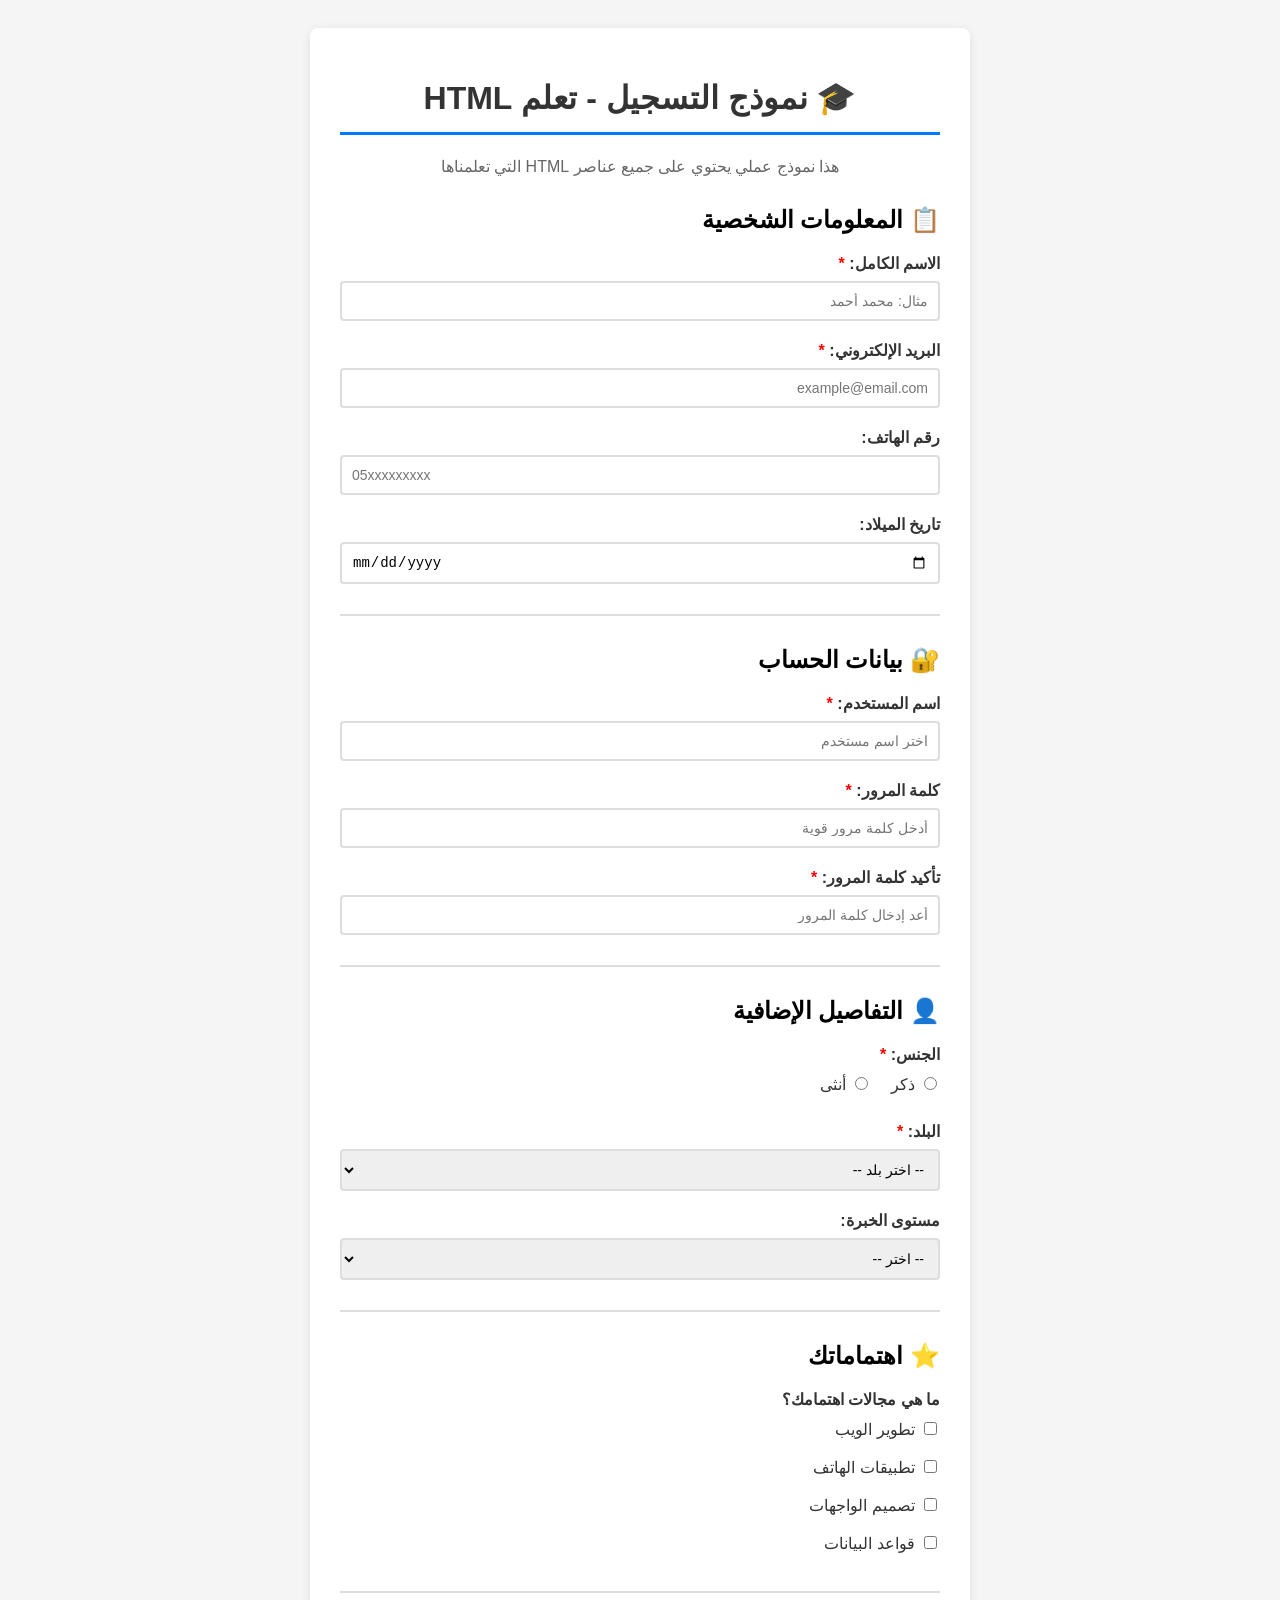
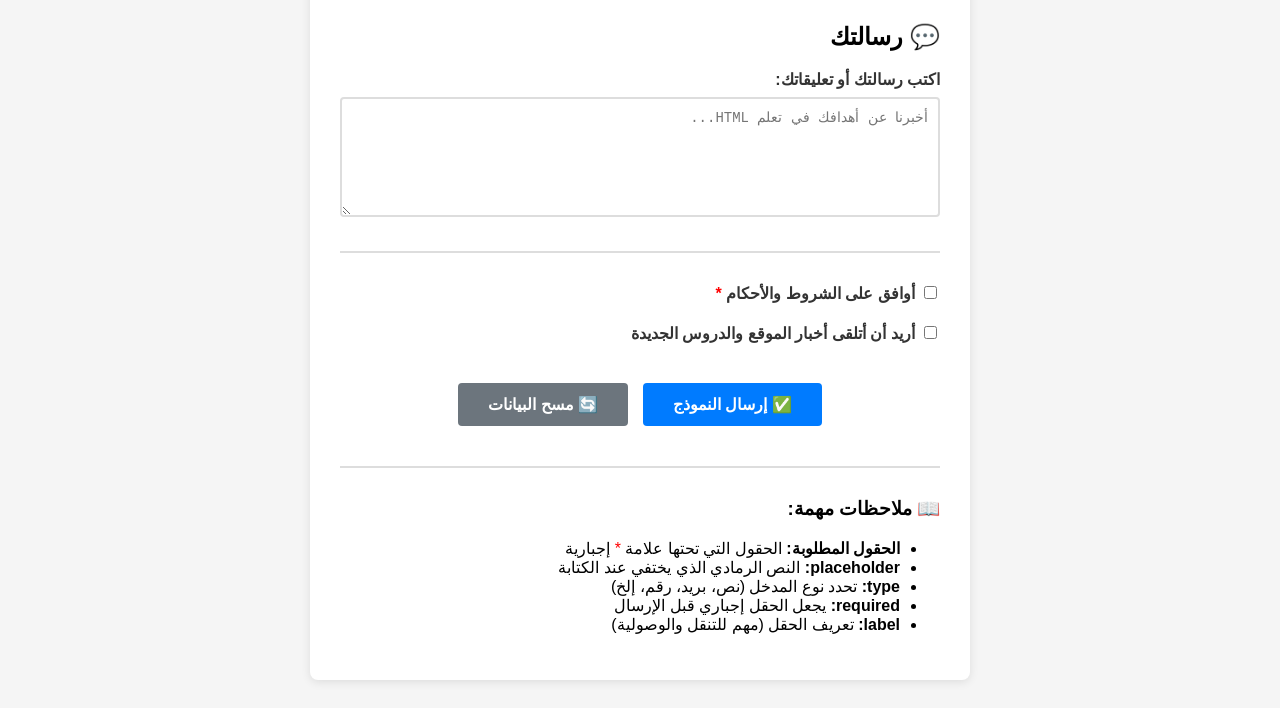
<file: form-example.html>
<!DOCTYPE html>
<html lang="ar">
<head>
    <meta charset="UTF-8">
    <meta name="viewport" content="width=device-width, initial-scale=1.0">
    <title>نموذج التسجيل - تعلم HTML</title>
    <style>
        body {
            font-family: Arial, sans-serif;
            background-color: #f5f5f5;
            padding: 20px;
            direction: rtl;
        }

        .container {
            max-width: 600px;
            margin: 0 auto;
            background-color: white;
            padding: 30px;
            border-radius: 8px;
            box-shadow: 0 2px 10px rgba(0, 0, 0, 0.1);
        }

        h1 {
            color: #333;
            text-align: center;
            border-bottom: 3px solid #007bff;
            padding-bottom: 15px;
        }

        p {
            color: #666;
            text-align: center;
            margin-bottom: 30px;
        }

        .form-group {
            margin-bottom: 20px;
        }

        label {
            display: block;
            margin-bottom: 8px;
            color: #333;
            font-weight: bold;
        }

        input[type="text"],
        input[type="email"],
        input[type="password"],
        input[type="number"],
        input[type="date"],
        input[type="tel"],
        select,
        textarea {
            width: 100%;
            padding: 10px;
            border: 2px solid #ddd;
            border-radius: 4px;
            font-size: 14px;
            box-sizing: border-box;
        }

        input[type="text"]:focus,
        input[type="email"]:focus,
        input[type="password"]:focus,
        input[type="number"]:focus,
        input[type="date"]:focus,
        input[type="tel"]:focus,
        select:focus,
        textarea:focus {
            outline: none;
            border-color: #007bff;
            box-shadow: 0 0 5px rgba(0, 123, 255, 0.3);
        }

        .radio-group,
        .checkbox-group {
            margin: 10px 0;
        }

        .radio-group label,
        .checkbox-group label {
            display: inline-block;
            margin-left: 15px;
            font-weight: normal;
        }

        input[type="radio"],
        input[type="checkbox"] {
            margin-left: 5px;
        }

        textarea {
            resize: vertical;
            min-height: 120px;
        }

        button {
            padding: 12px 30px;
            margin: 10px 5px;
            font-size: 16px;
            border: none;
            border-radius: 4px;
            cursor: pointer;
            font-weight: bold;
        }

        button[type="submit"] {
            background-color: #007bff;
            color: white;
        }

        button[type="submit"]:hover {
            background-color: #0056b3;
        }

        button[type="reset"] {
            background-color: #6c757d;
            color: white;
        }

        button[type="reset"]:hover {
            background-color: #545b62;
        }

        .button-group {
            text-align: center;
            margin-top: 30px;
        }

        hr {
            margin: 30px 0;
            border: none;
            border-top: 2px solid #ddd;
        }
    </style>
</head>
<body>
    <div class="container">
        <h1>🎓 نموذج التسجيل - تعلم HTML</h1>
        <p>هذا نموذج عملي يحتوي على جميع عناصر HTML التي تعلمناها</p>

        <form action="/submit" method="POST">
            <!-- قسم المعلومات الشخصية -->
            <h2>📋 المعلومات الشخصية</h2>

            <div class="form-group">
                <label for="fullname">الاسم الكامل: <span style="color: red;">*</span></label>
                <input type="text" id="fullname" name="fullname" placeholder="مثال: محمد أحمد" required>
            </div>

            <div class="form-group">
                <label for="email">البريد الإلكتروني: <span style="color: red;">*</span></label>
                <input type="email" id="email" name="email" placeholder="example@email.com" required>
            </div>

            <div class="form-group">
                <label for="phone">رقم الهاتف:</label>
                <input type="tel" id="phone" name="phone" placeholder="05xxxxxxxxx">
            </div>

            <div class="form-group">
                <label for="birthday">تاريخ الميلاد:</label>
                <input type="date" id="birthday" name="birthday">
            </div>

            <hr>

            <!-- قسم بيانات الحساب -->
            <h2>🔐 بيانات الحساب</h2>

            <div class="form-group">
                <label for="username">اسم المستخدم: <span style="color: red;">*</span></label>
                <input type="text" id="username" name="username" placeholder="اختر اسم مستخدم" required>
            </div>

            <div class="form-group">
                <label for="password">كلمة المرور: <span style="color: red;">*</span></label>
                <input type="password" id="password" name="password" placeholder="أدخل كلمة مرور قوية" required>
            </div>

            <div class="form-group">
                <label for="confirm-password">تأكيد كلمة المرور: <span style="color: red;">*</span></label>
                <input type="password" id="confirm-password" name="confirm-password" placeholder="أعد إدخال كلمة المرور" required>
            </div>

            <hr>

            <!-- قسم التفاصيل الإضافية -->
            <h2>👤 التفاصيل الإضافية</h2>

            <div class="form-group">
                <label>الجنس: <span style="color: red;">*</span></label>
                <div class="radio-group">
                    <label>
                        <input type="radio" name="gender" value="ذكر" required>
                        ذكر
                    </label>
                    <label>
                        <input type="radio" name="gender" value="أنثى">
                        أنثى
                    </label>
                </div>
            </div>

            <div class="form-group">
                <label for="country">البلد: <span style="color: red;">*</span></label>
                <select id="country" name="country" required>
                    <option value="">-- اختر بلد --</option>
                    <option value="sa">🇸🇦 السعودية</option>
                    <option value="ae">🇦🇪 الإمارات العربية المتحدة</option>
                    <option value="eg">🇪🇬 مصر</option>
                    <option value="jo">🇯🇴 الأردن</option>
                    <option value="kw">🇰🇼 الكويت</option>
                    <option value="qa">🇶🇦 قطر</option>
                    <option value="om">🇴🇲 عمان</option>
                    <option value="bh">🇧🇭 البحرين</option>
                    <option value="other">🌍 دول أخرى</option>
                </select>
            </div>

            <div class="form-group">
                <label for="experience">مستوى الخبرة:</label>
                <select id="experience" name="experience">
                    <option value="">-- اختر --</option>
                    <option value="beginner">🟢 مبتدئ</option>
                    <option value="intermediate">🟡 متوسط</option>
                    <option value="advanced">🔴 متقدم</option>
                </select>
            </div>

            <hr>

            <!-- قسم الاهتمامات -->
            <h2>⭐ اهتماماتك</h2>

            <div class="form-group">
                <label>ما هي مجالات اهتمامك؟</label>
                <div class="checkbox-group">
                    <label>
                        <input type="checkbox" name="interest" value="web">
                        تطوير الويب
                    </label>
                </div>
                <div class="checkbox-group">
                    <label>
                        <input type="checkbox" name="interest" value="mobile">
                        تطبيقات الهاتف
                    </label>
                </div>
                <div class="checkbox-group">
                    <label>
                        <input type="checkbox" name="interest" value="design">
                        تصميم الواجهات
                    </label>
                </div>
                <div class="checkbox-group">
                    <label>
                        <input type="checkbox" name="interest" value="database">
                        قواعد البيانات
                    </label>
                </div>
            </div>

            <hr>

            <!-- قسم الرسالة -->
            <h2>💬 رسالتك</h2>

            <div class="form-group">
                <label for="message">اكتب رسالتك أو تعليقاتك:</label>
                <textarea id="message" name="message" placeholder="أخبرنا عن أهدافك في تعلم HTML..."></textarea>
            </div>

            <hr>

            <!-- قسم الموافقة -->
            <div class="form-group">
                <label>
                    <input type="checkbox" name="agree" required>
                    أوافق على <strong>الشروط والأحكام</strong> <span style="color: red;">*</span>
                </label>
            </div>

            <div class="form-group">
                <label>
                    <input type="checkbox" name="newsletter">
                    أريد أن أتلقى أخبار الموقع والدروس الجديدة
                </label>
            </div>

            <!-- أزرار الإرسال -->
            <div class="button-group">
                <button type="submit">✅ إرسال النموذج</button>
                <button type="reset">🔄 مسح البيانات</button>
            </div>
        </form>

        <hr>

        <!-- معلومات إضافية -->
        <h3>📖 ملاحظات مهمة:</h3>
        <ul>
            <li><strong>الحقول المطلوبة:</strong> الحقول التي تحتها علامة <span style="color: red;">*</span> إجبارية</li>
            <li><strong>placeholder:</strong> النص الرمادي الذي يختفي عند الكتابة</li>
            <li><strong>type:</strong> تحدد نوع المدخل (نص، بريد، رقم، إلخ)</li>
            <li><strong>required:</strong> يجعل الحقل إجباري قبل الإرسال</li>
            <li><strong>label:</strong> تعريف الحقل (مهم للتنقل والوصولية)</li>
        </ul>
    </div>
</body>
</html>
</file>
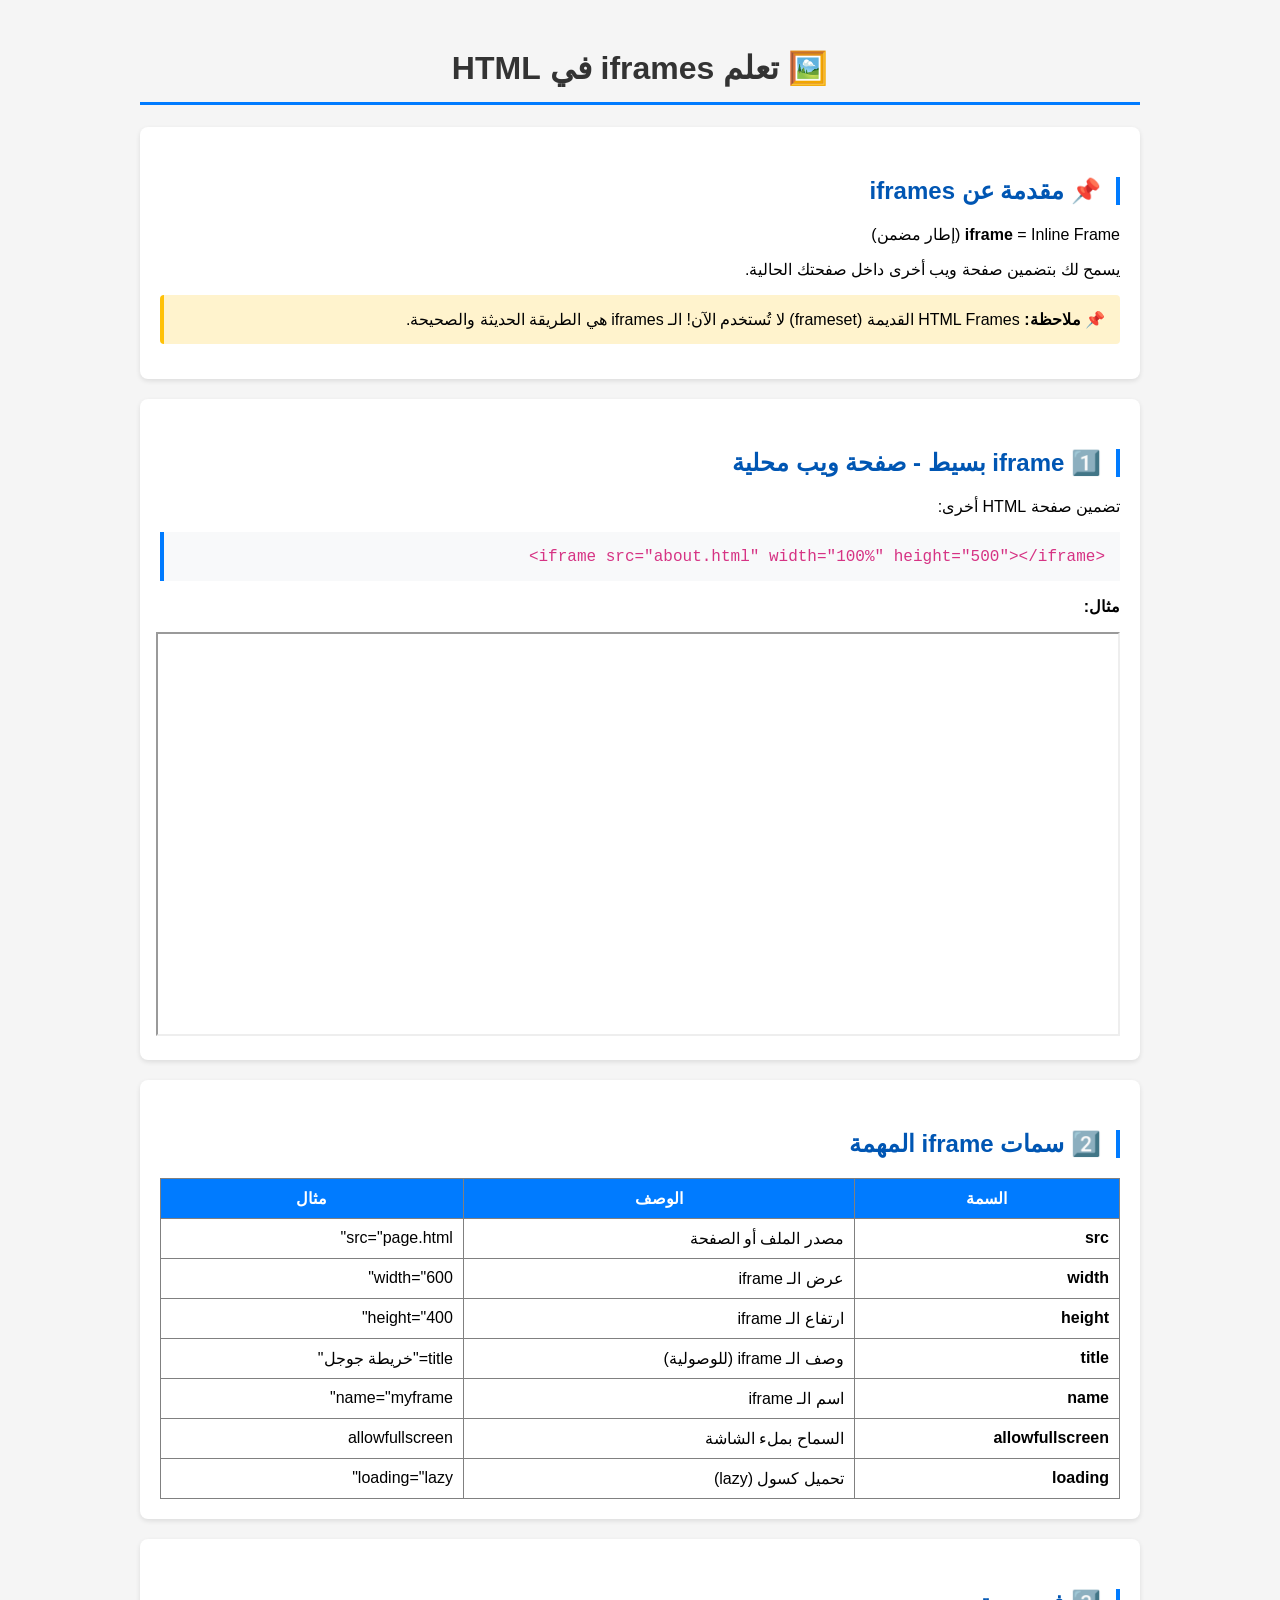
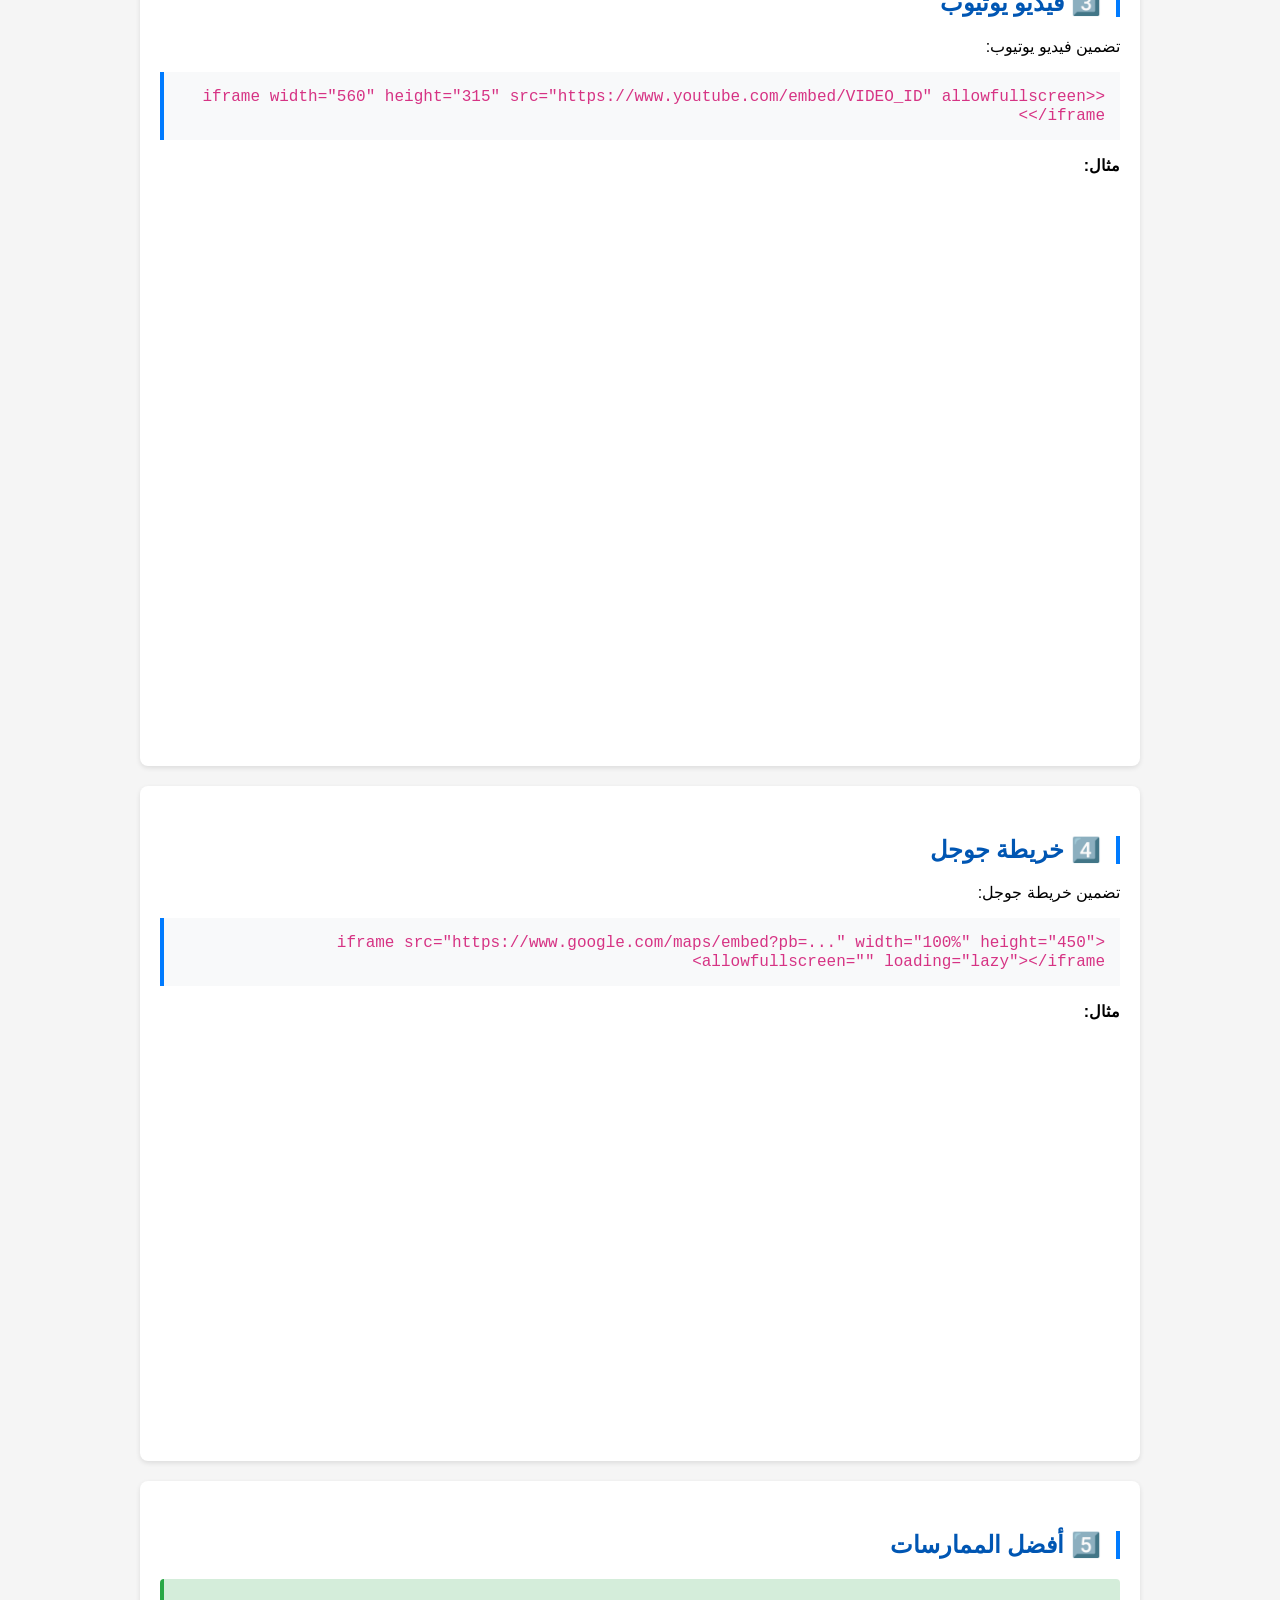
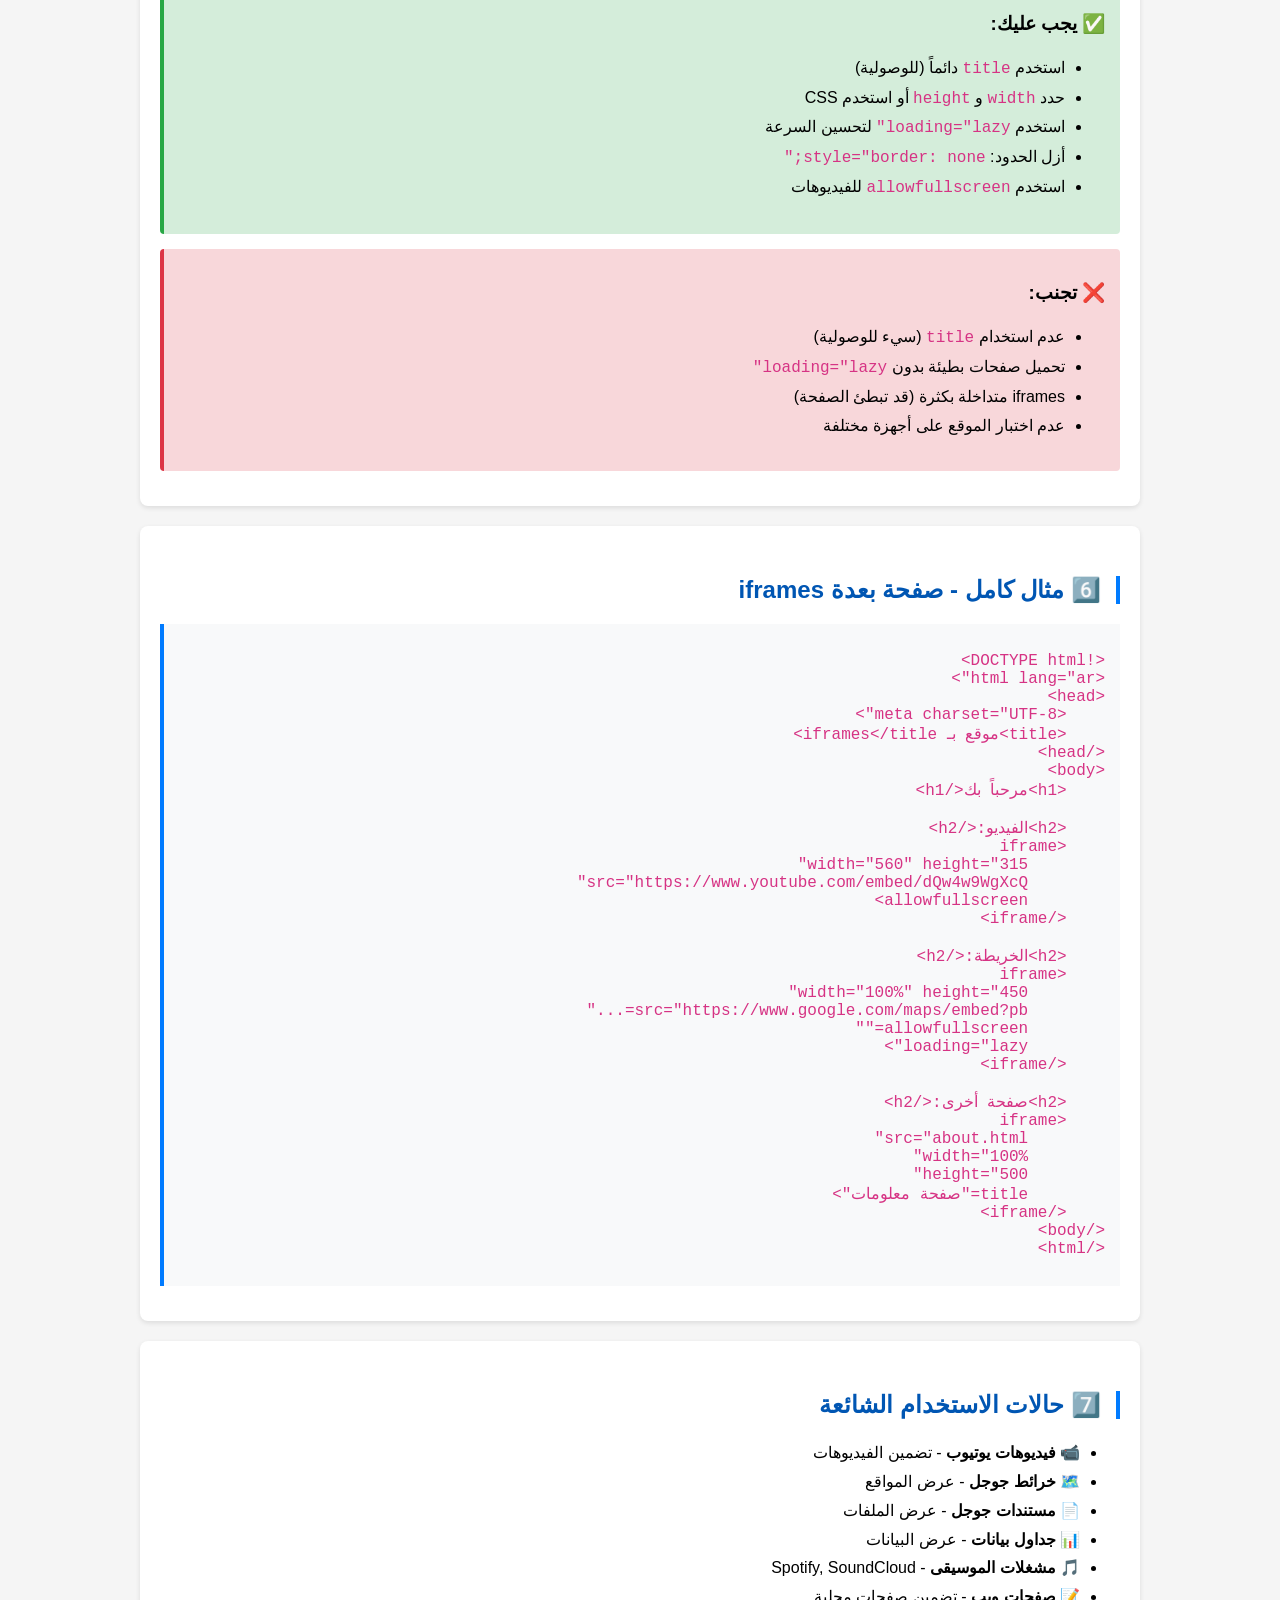
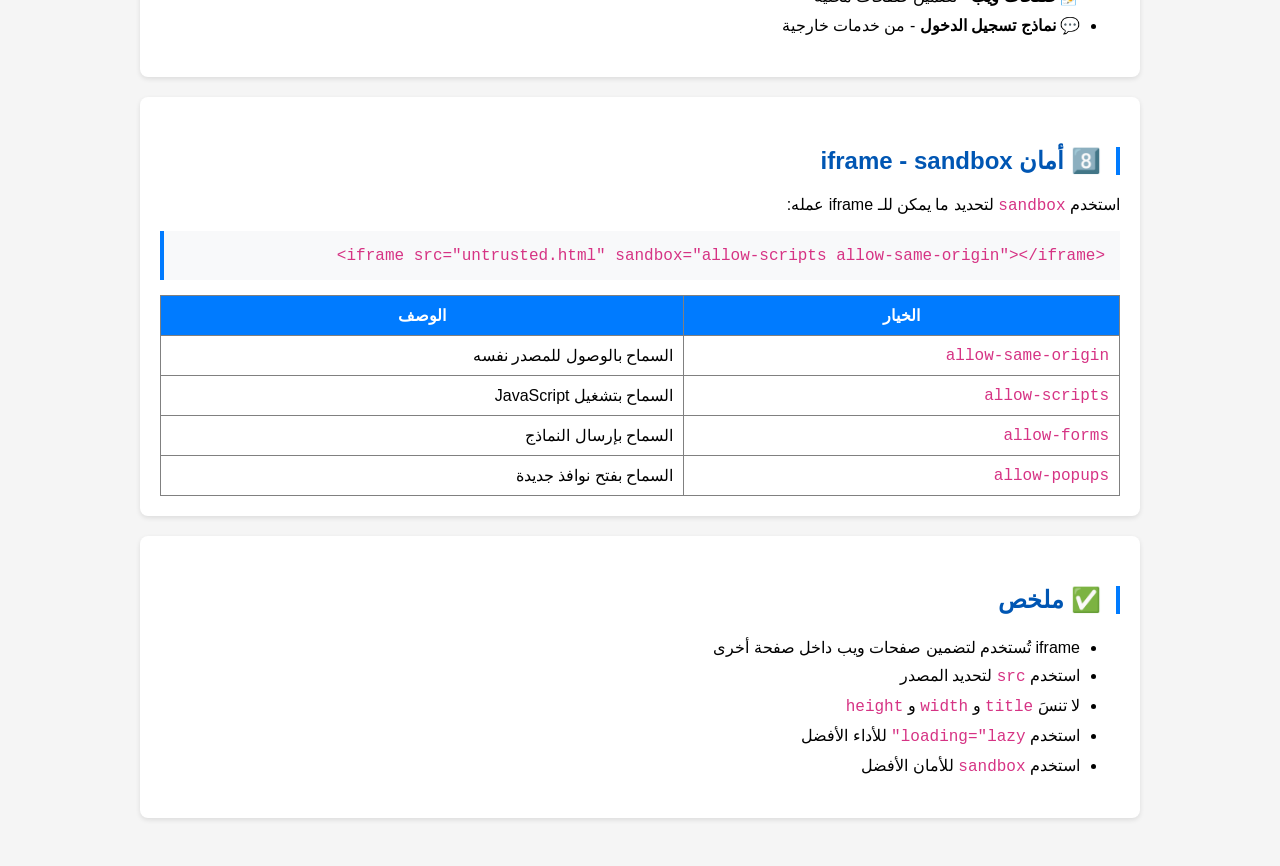
<file: iframes-example.html>
<!DOCTYPE html>
<html lang="ar">
<head>
    <meta charset="UTF-8">
    <meta name="viewport" content="width=device-width, initial-scale=1.0">
    <title>تعلم iframes في HTML</title>
    <style>
        body {
            font-family: Arial, sans-serif;
            background-color: #f5f5f5;
            padding: 20px;
            direction: rtl;
        }

        .container {
            max-width: 1000px;
            margin: 0 auto;
        }

        h1 {
            color: #333;
            text-align: center;
            border-bottom: 3px solid #007bff;
            padding-bottom: 15px;
        }

        h2 {
            color: #0056b3;
            margin-top: 30px;
            border-right: 4px solid #007bff;
            padding-right: 15px;
        }

        .section {
            background-color: white;
            padding: 20px;
            margin: 20px 0;
            border-radius: 8px;
            box-shadow: 0 2px 5px rgba(0, 0, 0, 0.1);
        }

        .iframe-wrapper {
            position: relative;
            width: 100%;
            padding-bottom: 56.25%; /* 16:9 نسبة العرض */
            height: 0;
            overflow: hidden;
            border-radius: 4px;
            margin: 15px 0;
        }

        .iframe-wrapper iframe {
            position: absolute;
            top: 0;
            left: 0;
            width: 100%;
            height: 100%;
            border: none;
        }

        .simple-iframe {
            width: 100%;
            height: 400px;
            border: 2px solid #ddd;
            border-radius: 4px;
            margin: 15px 0;
        }

        .code-example {
            background-color: #f8f9fa;
            border-left: 4px solid #007bff;
            padding: 15px;
            margin: 15px 0;
            overflow-x: auto;
        }

        code {
            font-family: 'Courier New', monospace;
            color: #d63384;
        }

        .note {
            background-color: #fff3cd;
            border-left: 4px solid #ffc107;
            padding: 15px;
            margin: 15px 0;
            border-radius: 4px;
        }

        .warning {
            background-color: #f8d7da;
            border-left: 4px solid #dc3545;
            padding: 15px;
            margin: 15px 0;
            border-radius: 4px;
        }

        .success {
            background-color: #d4edda;
            border-left: 4px solid #28a745;
            padding: 15px;
            margin: 15px 0;
            border-radius: 4px;
        }

        ul, ol {
            line-height: 1.8;
        }
    </style>
</head>
<body>
    <div class="container">
        <h1>🖼️ تعلم iframes في HTML</h1>

        <!-- القسم الأول: مقدمة -->
        <div class="section">
            <h2>📌 مقدمة عن iframes</h2>
            <p><strong>iframe</strong> = Inline Frame (إطار مضمن)</p>
            <p>يسمح لك بتضمين صفحة ويب أخرى داخل صفحتك الحالية.</p>

            <div class="note">
                <strong>📌 ملاحظة:</strong> HTML Frames القديمة (frameset) لا تُستخدم الآن!
                الـ iframes هي الطريقة الحديثة والصحيحة.
            </div>
        </div>

        <!-- القسم الثاني: iframe بسيط -->
        <div class="section">
            <h2>1️⃣ iframe بسيط - صفحة ويب محلية</h2>
            <p>تضمين صفحة HTML أخرى:</p>

            <div class="code-example">
                <code>&lt;iframe src="about.html" width="100%" height="500"&gt;&lt;/iframe&gt;</code>
            </div>

            <p><strong>مثال:</strong></p>
            <iframe
                src="https://www.w3schools.com/html/html_iframe.asp"
                width="100%"
                height="400"
                title="مثال iframe">
            </iframe>
        </div>

        <!-- القسم الثالث: سمات iframe -->
        <div class="section">
            <h2>2️⃣ سمات iframe المهمة</h2>

            <table border="1" cellpadding="10" style="width: 100%; border-collapse: collapse;">
                <tr style="background-color: #007bff; color: white;">
                    <th>السمة</th>
                    <th>الوصف</th>
                    <th>مثال</th>
                </tr>
                <tr>
                    <td><strong>src</strong></td>
                    <td>مصدر الملف أو الصفحة</td>
                    <td>src="page.html"</td>
                </tr>
                <tr>
                    <td><strong>width</strong></td>
                    <td>عرض الـ iframe</td>
                    <td>width="600"</td>
                </tr>
                <tr>
                    <td><strong>height</strong></td>
                    <td>ارتفاع الـ iframe</td>
                    <td>height="400"</td>
                </tr>
                <tr>
                    <td><strong>title</strong></td>
                    <td>وصف الـ iframe (للوصولية)</td>
                    <td>title="خريطة جوجل"</td>
                </tr>
                <tr>
                    <td><strong>name</strong></td>
                    <td>اسم الـ iframe</td>
                    <td>name="myframe"</td>
                </tr>
                <tr>
                    <td><strong>allowfullscreen</strong></td>
                    <td>السماح بملء الشاشة</td>
                    <td>allowfullscreen</td>
                </tr>
                <tr>
                    <td><strong>loading</strong></td>
                    <td>تحميل كسول (lazy)</td>
                    <td>loading="lazy"</td>
                </tr>
            </table>
        </div>

        <!-- القسم الرابع: فيديو يوتيوب -->
        <div class="section">
            <h2>3️⃣ فيديو يوتيوب</h2>
            <p>تضمين فيديو يوتيوب:</p>

            <div class="code-example">
                <code>&lt;iframe width="560" height="315" src="https://www.youtube.com/embed/VIDEO_ID" allowfullscreen&gt;&lt;/iframe&gt;</code>
            </div>

            <p><strong>مثال:</strong></p>
            <div class="iframe-wrapper">
                <iframe
                    src="https://www.youtube.com/embed/vNBqTYeVBCE"
                    title="فيديو HTML"
                    allowfullscreen>
                </iframe>
            </div>
        </div>

        <!-- القسم الخامس: خريطة جوجل -->
        <div class="section">
            <h2>4️⃣ خريطة جوجل</h2>
            <p>تضمين خريطة جوجل:</p>

            <div class="code-example">
                <code>&lt;iframe src="https://www.google.com/maps/embed?pb=..." width="100%" height="450" allowfullscreen="" loading="lazy"&gt;&lt;/iframe&gt;</code>
            </div>

            <p><strong>مثال:</strong></p>
            <iframe
                src="https://www.google.com/maps/embed?pb=!1m18!1m12!1m3!1d3553.5384350929537!2d51.56726072346893!3d25.276987!2m3!1f0!2f0!3f0!3m2!1i1024!2i768!4f13.1!3m3!1m2!1s0x3e45c534fffffffb%3A0x37b9f44df47e6!2z2K_Yp9iz2YrZiCDYp9i52LTZiQ!5e0!3m2!1sar!2sae!4v1234567890"
                width="100%"
                height="400"
                style="border:0;"
                allowfullscreen=""
                loading="lazy"
                title="خريطة جوجل">
            </iframe>
        </div>

        <!-- القسم السادس: أفضل الممارسات -->
        <div class="section">
            <h2>5️⃣ أفضل الممارسات</h2>

            <div class="success">
                <h3>✅ يجب عليك:</h3>
                <ul>
                    <li>استخدم <code>title</code> دائماً (للوصولية)</li>
                    <li>حدد <code>width</code> و <code>height</code> أو استخدم CSS</li>
                    <li>استخدم <code>loading="lazy"</code> لتحسين السرعة</li>
                    <li>أزل الحدود: <code>style="border: none;"</code></li>
                    <li>استخدم <code>allowfullscreen</code> للفيديوهات</li>
                </ul>
            </div>

            <div class="warning">
                <h3>❌ تجنب:</h3>
                <ul>
                    <li>عدم استخدام <code>title</code> (سيء للوصولية)</li>
                    <li>تحميل صفحات بطيئة بدون <code>loading="lazy"</code></li>
                    <li>iframes متداخلة بكثرة (قد تبطئ الصفحة)</li>
                    <li>عدم اختبار الموقع على أجهزة مختلفة</li>
                </ul>
            </div>
        </div>

        <!-- القسم السابع: مثال كامل -->
        <div class="section">
            <h2>6️⃣ مثال كامل - صفحة بعدة iframes</h2>

            <div class="code-example">
                <pre><code>&lt;!DOCTYPE html&gt;
&lt;html lang="ar"&gt;
&lt;head&gt;
    &lt;meta charset="UTF-8"&gt;
    &lt;title&gt;موقع بـ iframes&lt;/title&gt;
&lt;/head&gt;
&lt;body&gt;
    &lt;h1&gt;مرحباً بك&lt;/h1&gt;

    &lt;h2&gt;الفيديو:&lt;/h2&gt;
    &lt;iframe
        width="560" height="315"
        src="https://www.youtube.com/embed/dQw4w9WgXcQ"
        allowfullscreen&gt;
    &lt;/iframe&gt;

    &lt;h2&gt;الخريطة:&lt;/h2&gt;
    &lt;iframe
        width="100%" height="450"
        src="https://www.google.com/maps/embed?pb=..."
        allowfullscreen=""
        loading="lazy"&gt;
    &lt;/iframe&gt;

    &lt;h2&gt;صفحة أخرى:&lt;/h2&gt;
    &lt;iframe
        src="about.html"
        width="100%"
        height="500"
        title="صفحة معلومات"&gt;
    &lt;/iframe&gt;
&lt;/body&gt;
&lt;/html&gt;</code></pre>
            </div>
        </div>

        <!-- القسم الثامن: حالات الاستخدام -->
        <div class="section">
            <h2>7️⃣ حالات الاستخدام الشائعة</h2>

            <ul>
                <li>📹 <strong>فيديوهات يوتيوب</strong> - تضمين الفيديوهات</li>
                <li>🗺️ <strong>خرائط جوجل</strong> - عرض المواقع</li>
                <li>📄 <strong>مستندات جوجل</strong> - عرض الملفات</li>
                <li>📊 <strong>جداول بيانات</strong> - عرض البيانات</li>
                <li>🎵 <strong>مشغلات الموسيقى</strong> - Spotify, SoundCloud</li>
                <li>📝 <strong>صفحات ويب</strong> - تضمين صفحات محلية</li>
                <li>💬 <strong>نماذج تسجيل الدخول</strong> - من خدمات خارجية</li>
            </ul>
        </div>

        <!-- القسم التاسع: أمان iframe -->
        <div class="section">
            <h2>8️⃣ أمان iframe - sandbox</h2>

            <p>استخدم <code>sandbox</code> لتحديد ما يمكن للـ iframe عمله:</p>

            <div class="code-example">
                <code>&lt;iframe src="untrusted.html" sandbox="allow-scripts allow-same-origin"&gt;&lt;/iframe&gt;</code>
            </div>

            <table border="1" cellpadding="10" style="width: 100%; border-collapse: collapse; margin-top: 15px;">
                <tr style="background-color: #007bff; color: white;">
                    <th>الخيار</th>
                    <th>الوصف</th>
                </tr>
                <tr>
                    <td><code>allow-same-origin</code></td>
                    <td>السماح بالوصول للمصدر نفسه</td>
                </tr>
                <tr>
                    <td><code>allow-scripts</code></td>
                    <td>السماح بتشغيل JavaScript</td>
                </tr>
                <tr>
                    <td><code>allow-forms</code></td>
                    <td>السماح بإرسال النماذج</td>
                </tr>
                <tr>
                    <td><code>allow-popups</code></td>
                    <td>السماح بفتح نوافذ جديدة</td>
                </tr>
            </table>
        </div>

        <!-- الخاتمة -->
        <div class="section">
            <h2>✅ ملخص</h2>
            <ul>
                <li>iframe تُستخدم لتضمين صفحات ويب داخل صفحة أخرى</li>
                <li>استخدم <code>src</code> لتحديد المصدر</li>
                <li>لا تنسَ <code>title</code> و <code>width</code> و <code>height</code></li>
                <li>استخدم <code>loading="lazy"</code> للأداء الأفضل</li>
                <li>استخدم <code>sandbox</code> للأمان الأفضل</li>
            </ul>
        </div>
    </div>
</body>
</html>
</file>
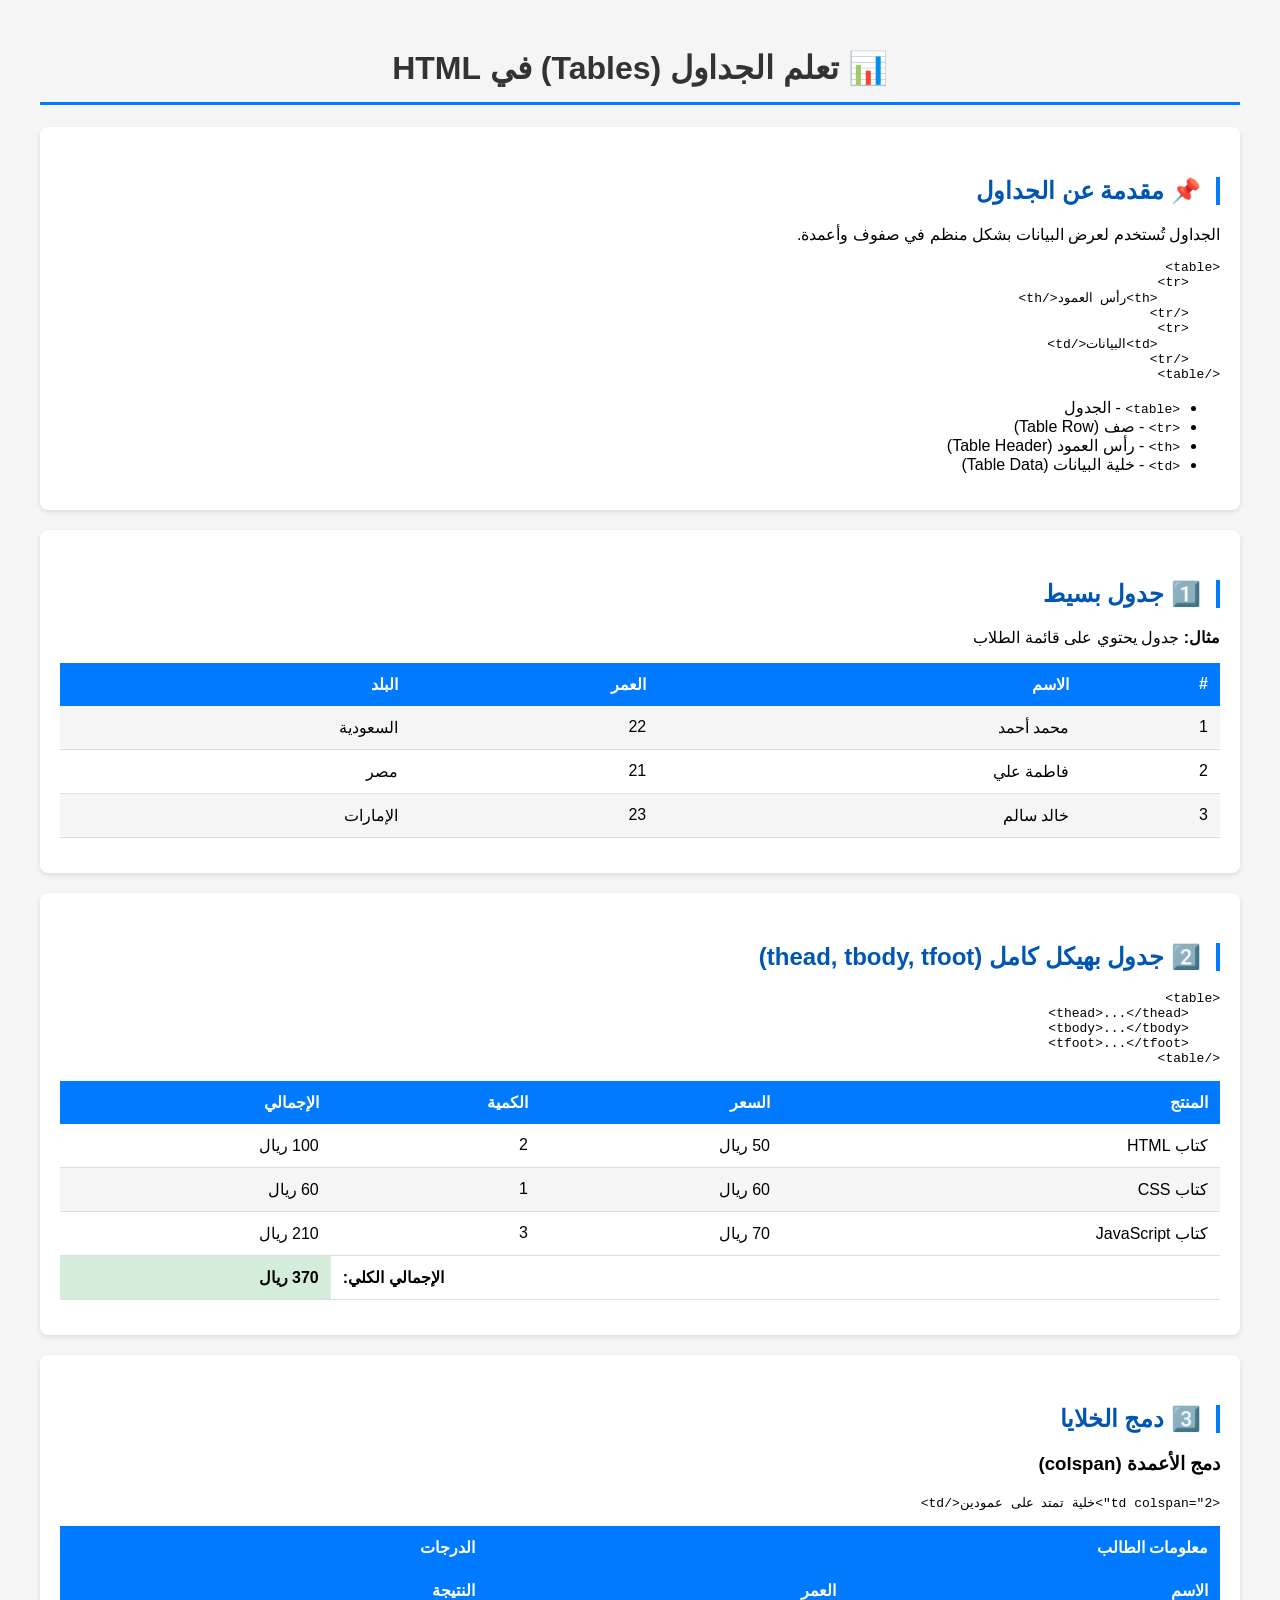
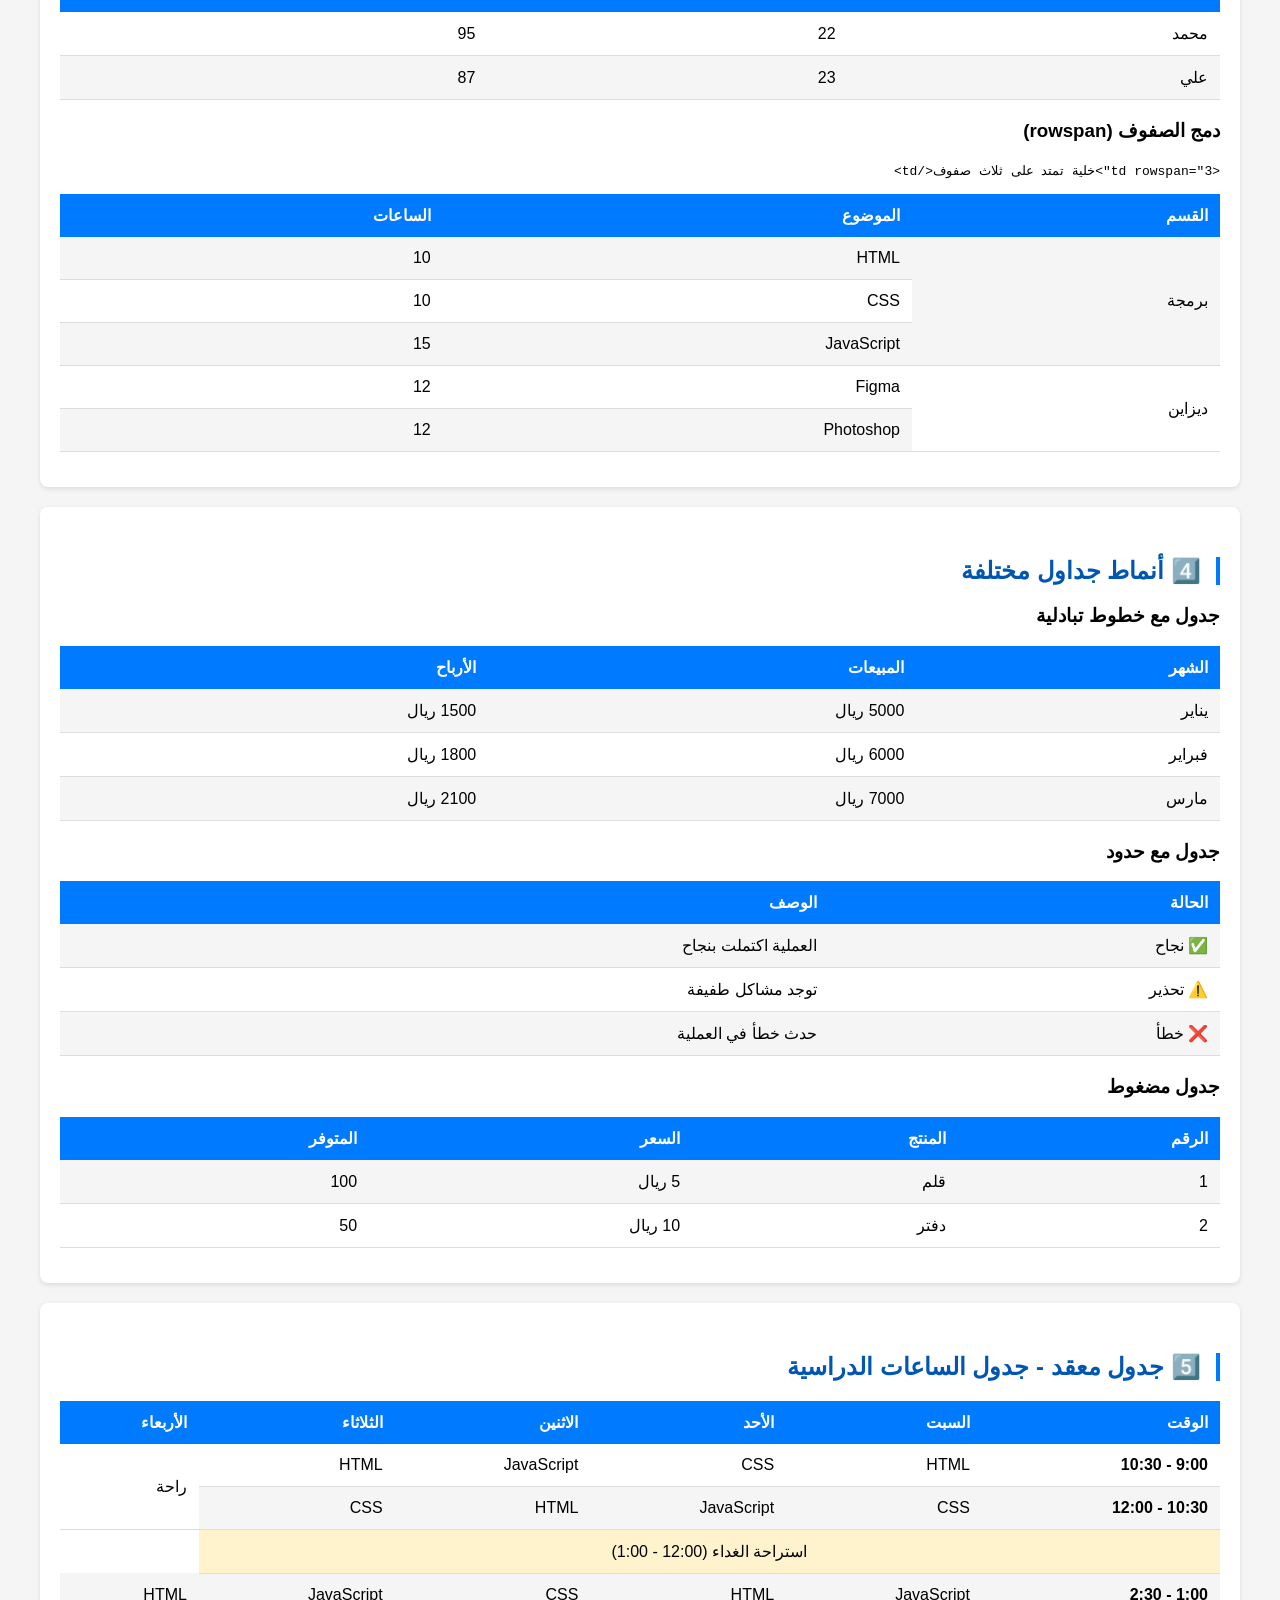
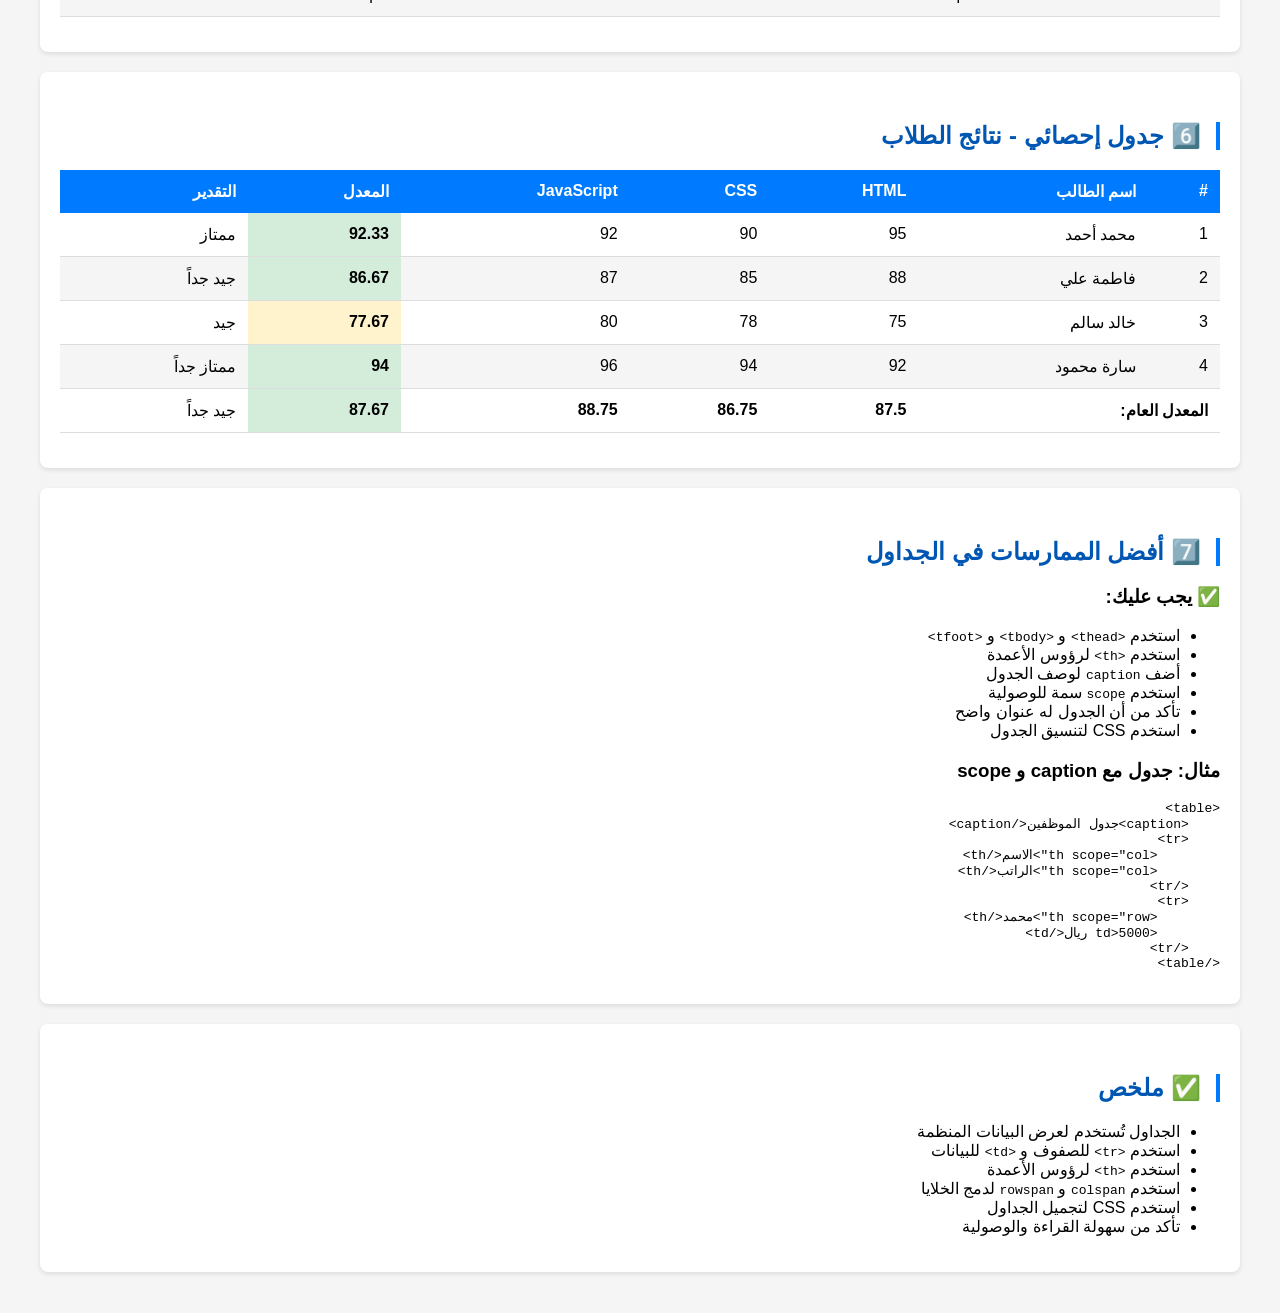
<file: tables-example.html>
<!DOCTYPE html>
<html lang="ar">
<head>
    <meta charset="UTF-8">
    <meta name="viewport" content="width=device-width, initial-scale=1.0">
    <title>تعلم الجداول في HTML</title>
    <style>
        body {
            font-family: Arial, sans-serif;
            background-color: #f5f5f5;
            padding: 20px;
            direction: rtl;
        }

        .container {
            max-width: 1200px;
            margin: 0 auto;
        }

        h1 {
            color: #333;
            text-align: center;
            border-bottom: 3px solid #007bff;
            padding-bottom: 15px;
        }

        h2 {
            color: #0056b3;
            margin-top: 30px;
            border-right: 4px solid #007bff;
            padding-right: 15px;
        }

        .section {
            background-color: white;
            padding: 20px;
            margin: 20px 0;
            border-radius: 8px;
            box-shadow: 0 2px 5px rgba(0, 0, 0, 0.1);
        }

        /* تنسيق الجداول */
        table {
            width: 100%;
            border-collapse: collapse;
            margin: 15px 0;
            background-color: white;
        }

        table th {
            background-color: #007bff;
            color: white;
            padding: 12px;
            text-align: right;
            font-weight: bold;
        }

        table td {
            padding: 12px;
            border-bottom: 1px solid #ddd;
        }

        table tr:hover {
            background-color: #f9f9f9;
        }

        table tr:nth-child(even) {
            background-color: #f5f5f5;
        }

        /* جدول بدون حدود -->
        .table-no-border {
            border: none;
        }

        .table-no-border th,
        .table-no-border td {
            border: none;
            border-bottom: 1px solid #ddd;
        }

        /* جدول بحدود -->
        .table-bordered {
            border: 2px solid #333;
        }

        .table-bordered th,
        .table-bordered td {
            border: 1px solid #333;
        }

        /* جدول خطاب -->
        .table-striped tbody tr:nth-child(even) {
            background-color: #e8f4f8;
        }

        /* جدول مضغوط -->
        .table-compact th,
        .table-compact td {
            padding: 6px;
            font-size: 12px;
        }

        /* جدول كبير -->
        .table-large th,
        .table-large td {
            padding: 18px;
            font-size: 16px;
        }

        /* خلايا ملونة -->
        .warning {
            background-color: #fff3cd;
            color: #856404;
            font-weight: bold;
        }

        .success {
            background-color: #d4edda;
            color: #155724;
            font-weight: bold;
        }

        .danger {
            background-color: #f8d7da;
            color: #721c24;
            font-weight: bold;
        }

        .code-example {
            background-color: #f8f9fa;
            border-left: 4px solid #007bff;
            padding: 15px;
            margin: 15px 0;
            overflow-x: auto;
        }

        code {
            font-family: 'Courier New', monospace;
            color: #d63384;
        }

        .note {
            background-color: #e7f3ff;
            border-left: 4px solid #2196F3;
            padding: 15px;
            margin: 15px 0;
            border-radius: 4px;
        }
    </style>
</head>
<body>
    <div class="container">
        <h1>📊 تعلم الجداول (Tables) في HTML</h1>

        <!-- القسم الأول: مقدمة -->
        <div class="section">
            <h2>📌 مقدمة عن الجداول</h2>
            <p>الجداول تُستخدم لعرض البيانات بشكل منظم في صفوف وأعمدة.</p>

            <div class="code-example">
                <pre><code>&lt;table&gt;
    &lt;tr&gt;
        &lt;th&gt;رأس العمود&lt;/th&gt;
    &lt;/tr&gt;
    &lt;tr&gt;
        &lt;td&gt;البيانات&lt;/td&gt;
    &lt;/tr&gt;
&lt;/table&gt;</code></pre>
            </div>

            <ul>
                <li><code>&lt;table&gt;</code> - الجدول</li>
                <li><code>&lt;tr&gt;</code> - صف (Table Row)</li>
                <li><code>&lt;th&gt;</code> - رأس العمود (Table Header)</li>
                <li><code>&lt;td&gt;</code> - خلية البيانات (Table Data)</li>
            </ul>
        </div>

        <!-- القسم الثاني: جدول بسيط -->
        <div class="section">
            <h2>1️⃣ جدول بسيط</h2>
            <p><strong>مثال:</strong> جدول يحتوي على قائمة الطلاب</p>

            <table>
                <tr>
                    <th>#</th>
                    <th>الاسم</th>
                    <th>العمر</th>
                    <th>البلد</th>
                </tr>
                <tr>
                    <td>1</td>
                    <td>محمد أحمد</td>
                    <td>22</td>
                    <td>السعودية</td>
                </tr>
                <tr>
                    <td>2</td>
                    <td>فاطمة علي</td>
                    <td>21</td>
                    <td>مصر</td>
                </tr>
                <tr>
                    <td>3</td>
                    <td>خالد سالم</td>
                    <td>23</td>
                    <td>الإمارات</td>
                </tr>
            </table>
        </div>

        <!-- القسم الثالث: جدول بهيكل كامل -->
        <div class="section">
            <h2>2️⃣ جدول بهيكل كامل (thead, tbody, tfoot)</h2>

            <div class="code-example">
                <pre><code>&lt;table&gt;
    &lt;thead&gt;...&lt;/thead&gt;
    &lt;tbody&gt;...&lt;/tbody&gt;
    &lt;tfoot&gt;...&lt;/tfoot&gt;
&lt;/table&gt;</code></pre>
            </div>

            <table>
                <thead>
                    <tr>
                        <th>المنتج</th>
                        <th>السعر</th>
                        <th>الكمية</th>
                        <th>الإجمالي</th>
                    </tr>
                </thead>
                <tbody>
                    <tr>
                        <td>كتاب HTML</td>
                        <td>50 ريال</td>
                        <td>2</td>
                        <td>100 ريال</td>
                    </tr>
                    <tr>
                        <td>كتاب CSS</td>
                        <td>60 ريال</td>
                        <td>1</td>
                        <td>60 ريال</td>
                    </tr>
                    <tr>
                        <td>كتاب JavaScript</td>
                        <td>70 ريال</td>
                        <td>3</td>
                        <td>210 ريال</td>
                    </tr>
                </tbody>
                <tfoot>
                    <tr>
                        <td colspan="3" style="text-align: left; font-weight: bold;">الإجمالي الكلي:</td>
                        <td style="font-weight: bold; background-color: #d4edda;">370 ريال</td>
                    </tr>
                </tfoot>
            </table>
        </div>

        <!-- القسم الرابع: دمج الخلايا -->
        <div class="section">
            <h2>3️⃣ دمج الخلايا</h2>

            <h3>دمج الأعمدة (colspan)</h3>
            <div class="code-example">
                <code>&lt;td colspan="2"&gt;خلية تمتد على عمودين&lt;/td&gt;</code>
            </div>

            <table>
                <tr>
                    <th colspan="2">معلومات الطالب</th>
                    <th>الدرجات</th>
                </tr>
                <tr>
                    <th>الاسم</th>
                    <th>العمر</th>
                    <th>النتيجة</th>
                </tr>
                <tr>
                    <td>محمد</td>
                    <td>22</td>
                    <td>95</td>
                </tr>
                <tr>
                    <td>علي</td>
                    <td>23</td>
                    <td>87</td>
                </tr>
            </table>

            <h3 style="margin-top: 20px;">دمج الصفوف (rowspan)</h3>
            <div class="code-example">
                <code>&lt;td rowspan="3"&gt;خلية تمتد على ثلاث صفوف&lt;/td&gt;</code>
            </div>

            <table>
                <tr>
                    <th>القسم</th>
                    <th>الموضوع</th>
                    <th>الساعات</th>
                </tr>
                <tr>
                    <td rowspan="3">برمجة</td>
                    <td>HTML</td>
                    <td>10</td>
                </tr>
                <tr>
                    <td>CSS</td>
                    <td>10</td>
                </tr>
                <tr>
                    <td>JavaScript</td>
                    <td>15</td>
                </tr>
                <tr>
                    <td rowspan="2">ديزاين</td>
                    <td>Figma</td>
                    <td>12</td>
                </tr>
                <tr>
                    <td>Photoshop</td>
                    <td>12</td>
                </tr>
            </table>
        </div>

        <!-- القسم الخامس: جداول مختلفة الأنماط -->
        <div class="section">
            <h2>4️⃣ أنماط جداول مختلفة</h2>

            <h3>جدول مع خطوط تبادلية</h3>
            <table class="table-striped">
                <tr>
                    <th>الشهر</th>
                    <th>المبيعات</th>
                    <th>الأرباح</th>
                </tr>
                <tr>
                    <td>يناير</td>
                    <td>5000 ريال</td>
                    <td>1500 ريال</td>
                </tr>
                <tr>
                    <td>فبراير</td>
                    <td>6000 ريال</td>
                    <td>1800 ريال</td>
                </tr>
                <tr>
                    <td>مارس</td>
                    <td>7000 ريال</td>
                    <td>2100 ريال</td>
                </tr>
            </table>

            <h3 style="margin-top: 20px;">جدول مع حدود</h3>
            <table class="table-bordered">
                <tr>
                    <th>الحالة</th>
                    <th>الوصف</th>
                </tr>
                <tr>
                    <td class="success">✅ نجاح</td>
                    <td>العملية اكتملت بنجاح</td>
                </tr>
                <tr>
                    <td class="warning">⚠️ تحذير</td>
                    <td>توجد مشاكل طفيفة</td>
                </tr>
                <tr>
                    <td class="danger">❌ خطأ</td>
                    <td>حدث خطأ في العملية</td>
                </tr>
            </table>

            <h3 style="margin-top: 20px;">جدول مضغوط</h3>
            <table class="table-compact">
                <tr>
                    <th>الرقم</th>
                    <th>المنتج</th>
                    <th>السعر</th>
                    <th>المتوفر</th>
                </tr>
                <tr>
                    <td>1</td>
                    <td>قلم</td>
                    <td>5 ريال</td>
                    <td>100</td>
                </tr>
                <tr>
                    <td>2</td>
                    <td>دفتر</td>
                    <td>10 ريال</td>
                    <td>50</td>
                </tr>
            </table>
        </div>

        <!-- القسم السادس: جدول معقد -->
        <div class="section">
            <h2>5️⃣ جدول معقد - جدول الساعات الدراسية</h2>

            <table class="table-bordered">
                <thead>
                    <tr>
                        <th>الوقت</th>
                        <th>السبت</th>
                        <th>الأحد</th>
                        <th>الاثنين</th>
                        <th>الثلاثاء</th>
                        <th>الأربعاء</th>
                    </tr>
                </thead>
                <tbody>
                    <tr>
                        <td style="font-weight: bold;">9:00 - 10:30</td>
                        <td>HTML</td>
                        <td>CSS</td>
                        <td>JavaScript</td>
                        <td>HTML</td>
                        <td rowspan="2">راحة</td>
                    </tr>
                    <tr>
                        <td style="font-weight: bold;">10:30 - 12:00</td>
                        <td>CSS</td>
                        <td>JavaScript</td>
                        <td>HTML</td>
                        <td>CSS</td>
                    </tr>
                    <tr>
                        <td colspan="5" style="text-align: center; background-color: #fff3cd;">استراحة الغداء (12:00 - 1:00)</td>
                    </tr>
                    <tr>
                        <td style="font-weight: bold;">1:00 - 2:30</td>
                        <td>JavaScript</td>
                        <td>HTML</td>
                        <td>CSS</td>
                        <td>JavaScript</td>
                        <td>HTML</td>
                    </tr>
                </tbody>
            </table>
        </div>

        <!-- القسم السابع: جدول إحصائي -->
        <div class="section">
            <h2>6️⃣ جدول إحصائي - نتائج الطلاب</h2>

            <table>
                <thead>
                    <tr>
                        <th>#</th>
                        <th>اسم الطالب</th>
                        <th>HTML</th>
                        <th>CSS</th>
                        <th>JavaScript</th>
                        <th>المعدل</th>
                        <th>التقدير</th>
                    </tr>
                </thead>
                <tbody>
                    <tr>
                        <td>1</td>
                        <td>محمد أحمد</td>
                        <td>95</td>
                        <td>90</td>
                        <td>92</td>
                        <td style="font-weight: bold; background-color: #d4edda;">92.33</td>
                        <td class="success">ممتاز</td>
                    </tr>
                    <tr>
                        <td>2</td>
                        <td>فاطمة علي</td>
                        <td>88</td>
                        <td>85</td>
                        <td>87</td>
                        <td style="font-weight: bold; background-color: #d4edda;">86.67</td>
                        <td class="success">جيد جداً</td>
                    </tr>
                    <tr>
                        <td>3</td>
                        <td>خالد سالم</td>
                        <td>75</td>
                        <td>78</td>
                        <td>80</td>
                        <td style="font-weight: bold; background-color: #fff3cd;">77.67</td>
                        <td class="warning">جيد</td>
                    </tr>
                    <tr>
                        <td>4</td>
                        <td>سارة محمود</td>
                        <td>92</td>
                        <td>94</td>
                        <td>96</td>
                        <td style="font-weight: bold; background-color: #d4edda;">94</td>
                        <td class="success">ممتاز جداً</td>
                    </tr>
                </tbody>
                <tfoot>
                    <tr>
                        <td colspan="2" style="font-weight: bold;">المعدل العام:</td>
                        <td style="font-weight: bold;">87.5</td>
                        <td style="font-weight: bold;">86.75</td>
                        <td style="font-weight: bold;">88.75</td>
                        <td style="font-weight: bold; background-color: #d4edda;">87.67</td>
                        <td>جيد جداً</td>
                    </tr>
                </tfoot>
            </table>
        </div>

        <!-- القسم الثامن: أفضل الممارسات -->
        <div class="section">
            <h2>7️⃣ أفضل الممارسات في الجداول</h2>

            <div class="note">
                <h3>✅ يجب عليك:</h3>
                <ul>
                    <li>استخدم <code>&lt;thead&gt;</code> و <code>&lt;tbody&gt;</code> و <code>&lt;tfoot&gt;</code></li>
                    <li>استخدم <code>&lt;th&gt;</code> لرؤوس الأعمدة</li>
                    <li>أضف <code>caption</code> لوصف الجدول</li>
                    <li>استخدم <code>scope</code> سمة للوصولية</li>
                    <li>تأكد من أن الجدول له عنوان واضح</li>
                    <li>استخدم CSS لتنسيق الجدول</li>
                </ul>
            </div>

            <h3 style="margin-top: 20px;">مثال: جدول مع caption و scope</h3>
            <div class="code-example">
                <pre><code>&lt;table&gt;
    &lt;caption&gt;جدول الموظفين&lt;/caption&gt;
    &lt;tr&gt;
        &lt;th scope="col"&gt;الاسم&lt;/th&gt;
        &lt;th scope="col"&gt;الراتب&lt;/th&gt;
    &lt;/tr&gt;
    &lt;tr&gt;
        &lt;th scope="row"&gt;محمد&lt;/th&gt;
        &lt;td&gt;5000 ريال&lt;/td&gt;
    &lt;/tr&gt;
&lt;/table&gt;</code></pre>
            </div>
        </div>

        <!-- الخاتمة -->
        <div class="section">
            <h2>✅ ملخص</h2>
            <ul>
                <li>الجداول تُستخدم لعرض البيانات المنظمة</li>
                <li>استخدم <code>&lt;tr&gt;</code> للصفوف و <code>&lt;td&gt;</code> للبيانات</li>
                <li>استخدم <code>&lt;th&gt;</code> لرؤوس الأعمدة</li>
                <li>استخدم <code>colspan</code> و <code>rowspan</code> لدمج الخلايا</li>
                <li>استخدم CSS لتجميل الجداول</li>
                <li>تأكد من سهولة القراءة والوصولية</li>
            </ul>
        </div>
    </div>
</body>
</html>
</file>
